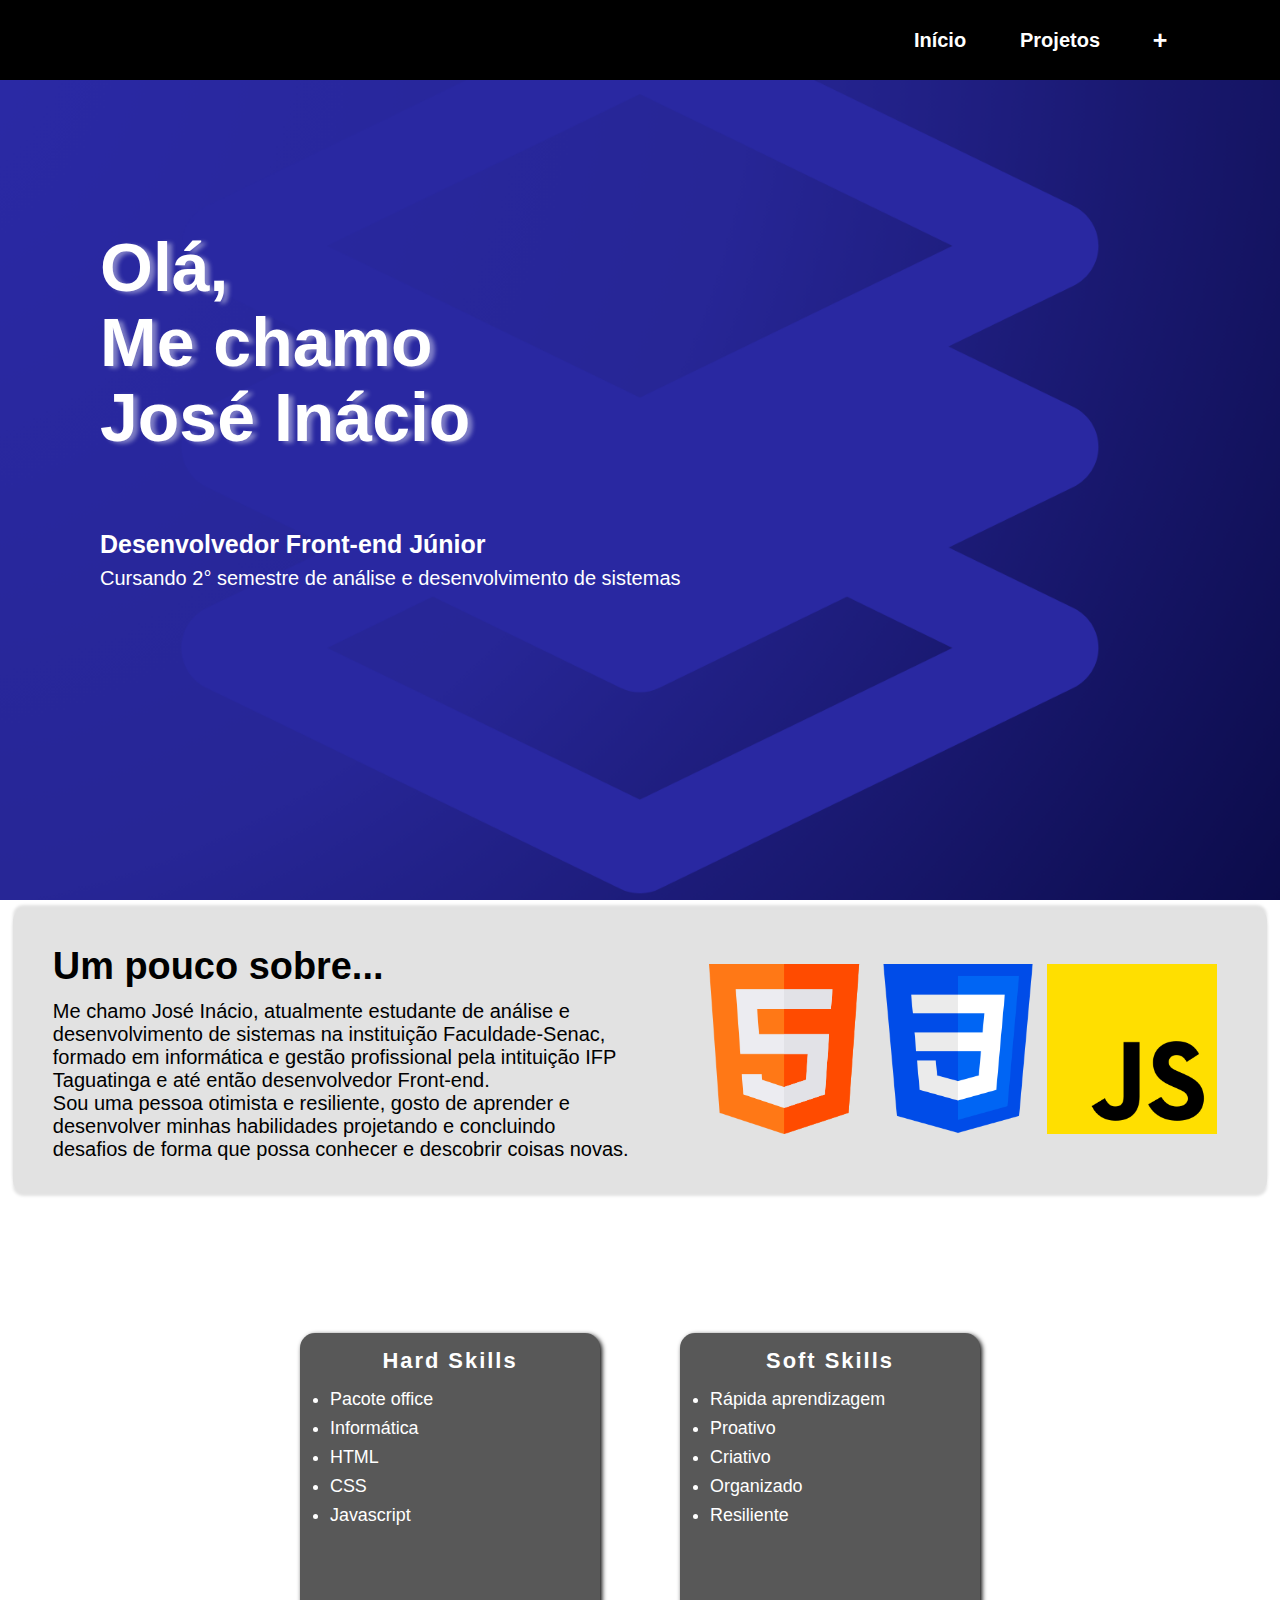
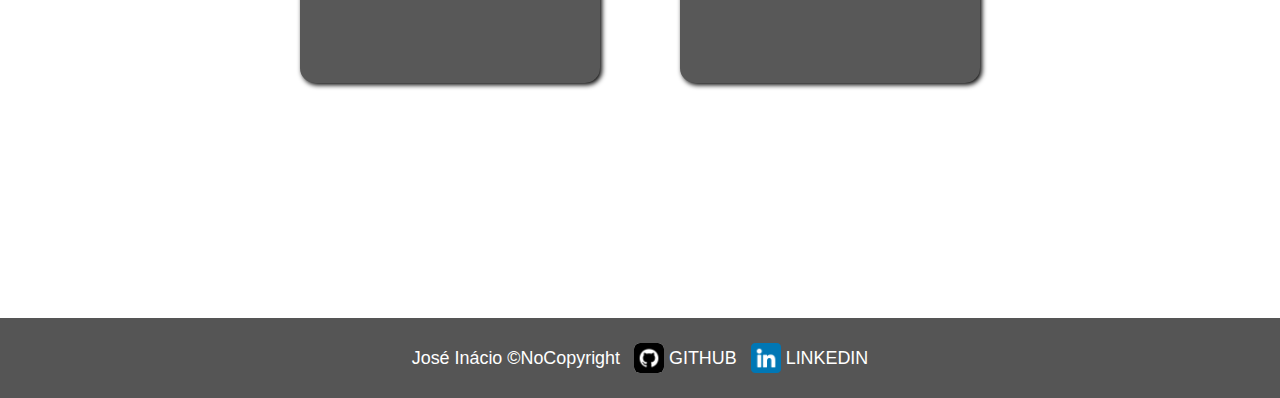
<file: index.html>
<!DOCTYPE html>
<html lang="pt-br">

<head>
    <meta charset="UTF-8">
    <meta name="viewport" content="width=device-width, initial-scale=1.0">
    <title>José Inácio</title>

    <script src="script.js"></script>

    <link rel="stylesheet" href="CSS/reset.css">
    <link rel="stylesheet" href="CSS/index.css">
    <link rel="stylesheet" href="CSS/menu.css">
    <link rel="stylesheet" href="CSS/responsivo1.css">

    <link rel="preconnect" href="https://fonts.googleapis.com">
    <link rel="preconnect" href="https://fonts.gstatic.com" crossorigin>
    <link href="https://fonts.googleapis.com/css2?family=Open+Sans:wght@300;600;800&display=swap" rel="stylesheet">

    <link rel="stylesheet" href="https://cdn.jsdelivr.net/npm/bootstrap-icons@1.11.1/font/bootstrap-icons.css">

</head>

<body>
    <header>
        <nav>
            <div onclick="navBar()" id="icone" class="openMenu">
                <div class="line1"></div>
                <div class="line2"></div>
                <div class="line3"></div>
            </div>
            <ul class="menu">
                <li class="aba1"><a href="index.html">Início</a></li>
                <li class="aba2"><a href="projetos.html">Projetos</a></li>
                <li class="aba3"><a href="contatos.html">+</a></li>
            </ul>
        </nav>
        <div class="intro">
            <pre class="nome">
Olá, 
Me chamo
José Inácio
            </pre>
            <h1 class="cargo">Desenvolvedor Front-end Júnior</h1>
            <p class="complemento">Cursando 2° semestre de análise e desenvolvimento de sistemas</p>
        </div>
    </header>

    <main>
        <section class="descricao">
            <div class="sobre">
                <h2 class="titulo_sobre">Um pouco sobre...</h2>
                <p class="texto_sobre"> Me chamo José Inácio, atualmente estudante de análise e desenvolvimento de
                    sistemas na instituição Faculdade-Senac, formado em informática e gestão profissional pela
                    intituição IFP Taguatinga e até então desenvolvedor Front-end.<br>
                    Sou uma pessoa otimista e resiliente, gosto de aprender e desenvolver minhas habilidades projetando e concluindo desafios de forma que possa conhecer e descobrir coisas novas.</p>
            </div>
            <div class="icons_1">
                <img class="html" src="Img/html.png" alt="HTML icon">
                <img class="css" src="Img/css-3.png" alt="CSS icon">
                <img class="js" src="Img/js.png" alt="Javascript icon">
            </div>
        </section>
        <section class="competencias">
            <h2 class="titulo_competencias">Competências</h2>
            <div class="card-skills">
                <div class="card">
                    <h3 class="tipo-skill">Hard Skills</h3>
                    <ul class="skills">
                        <li>Pacote office</li>
                        <li>Informática</li>
                        <li>HTML</li>
                        <li>CSS</li>
                        <li>Javascript</li>
                    </ul>
                </div>
                <div class="card">
                    <h3 class="tipo-skill">Soft Skills</h3>
                    <ul class="skills">
                        <li>Rápida aprendizagem</li>
                        <li>Proativo</li>
                        <li>Criativo</li>
                        <li>Organizado</li>
                        <li>Resiliente</li>
                    </ul>
                </div>
            </div>
        </section>
        <footer class="rodape-inicio">
            <p>José Inácio &copy;NoCopyright</p>
            <a href="https://github.com/Jinacio23">
                <img class="gbg" src="Img/github.png" alt="Github">
                <span>Github</span>
            </a>
            <a href="https://www.linkedin.com/in/jos%C3%A9-in%C3%A1cio-277a62264/">
                <img src="Img/linkedin.png" alt="LinkedIn">
                <span>LinkedIn</span>
            </a>       
        </footer>
    </main>
</body>

</html>
</file>
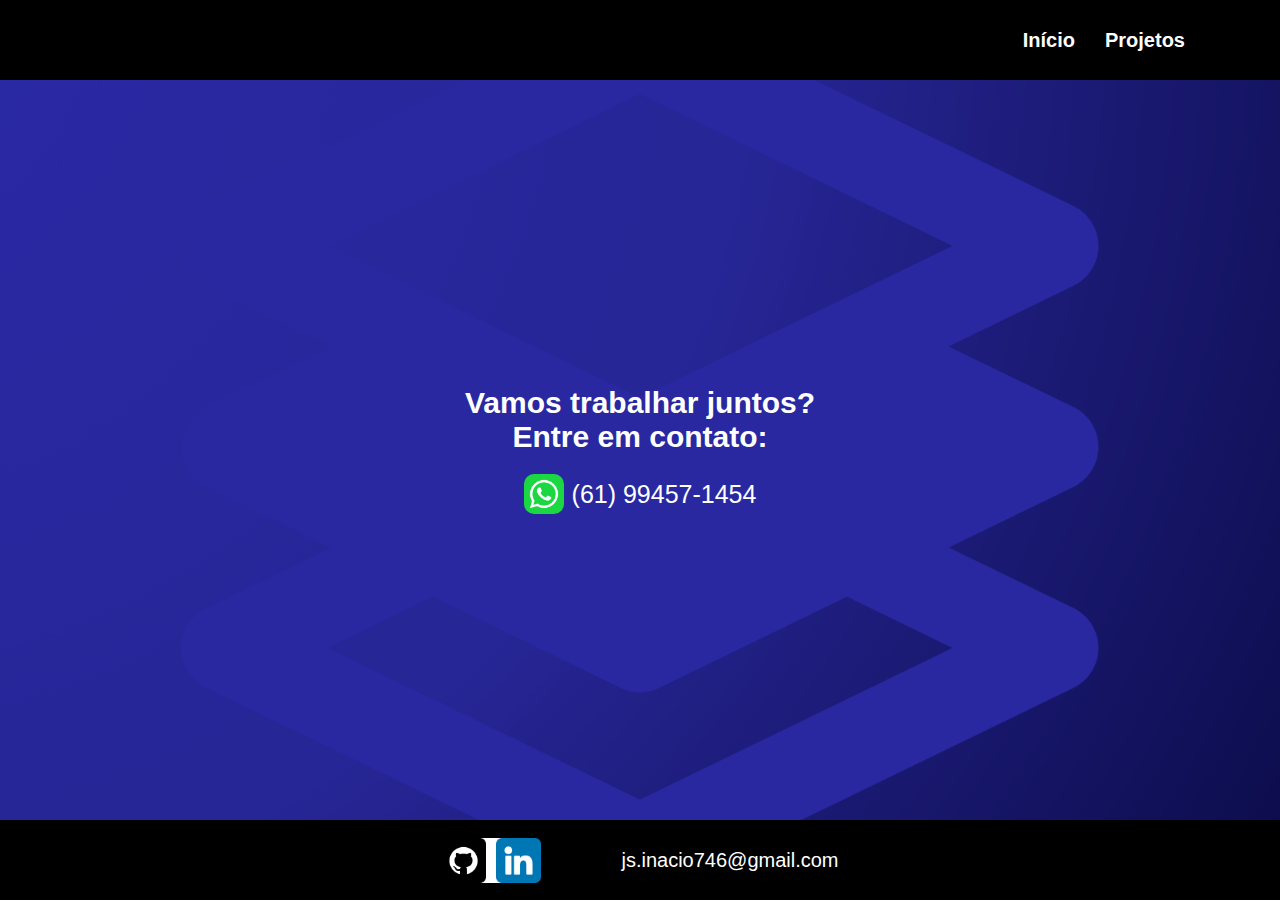
<file: contatos.html>
<!DOCTYPE html>
<html lang="pt-br">

<head>
    <meta charset="UTF-8">
    <meta name="viewport" content="width=device-width, initial-scale=1.0">
    <title>Contatos</title>

    <link rel="stylesheet" href="CSS/reset.css">
    <link rel="stylesheet" href="CSS/contatos.css">
    <link rel="stylesheet" href="CSS/responsivo3.css">

    <link rel="preconnect" href="https://fonts.googleapis.com">
    <link rel="preconnect" href="https://fonts.gstatic.com" crossorigin>
    <link href="https://fonts.googleapis.com/css2?family=Open+Sans:wght@300;600;800&display=swap" rel="stylesheet">

</head>

<body>
    <header>
        <nav>
            <ul class="menu">
                <li class="aba_inicio"><a href="index.html">Início</a></li>
                <li class="aba_projetos"><a href="projetos.html">Projetos</a></li>
                
            </ul>
        </nav>
    </header>

    <main>
        <div class="texto">
            <h2 class="t1">Vamos trabalhar juntos?</h2>
            <h2 class="t2">Entre em contato:</h2>
        </div>
        <div class="contato">
            <img src="Img/whatsapp.png" alt="whatsapp">
            <p class="numero">(61) 99457-1454</p>
        </div>
    </main>

    <footer>
        <ul class="icons">
            <li><a href="#"><img src="Img/github.png" alt="github"></a></li>
            <li><a href="#"><img src="Img/linkedin.png" alt="linkedin"></a></li>
        </ul>
        
        <a href="mailto:js.inacio746@gmail.com">js.inacio746@gmail.com</a>
    </footer>
</body>

</html>
</file>
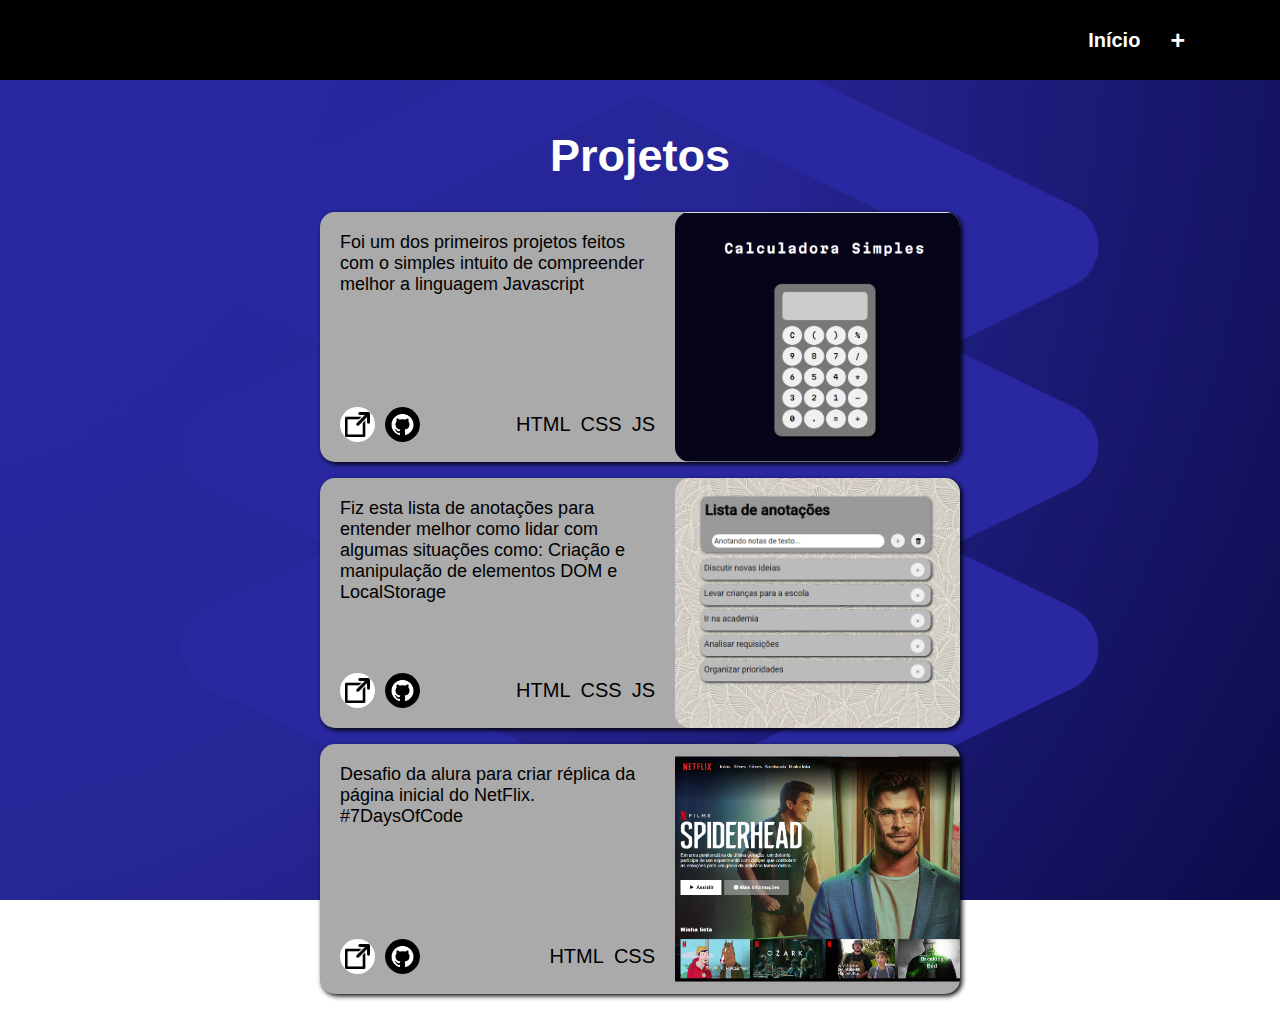
<file: projetos.html>
<!DOCTYPE html>
<html lang="pt-br">

<head>
    <meta charset="UTF-8">
    <meta name="viewport" content="width=device-width, initial-scale=1.0">
    <title>Projetos</title>

    <link rel="stylesheet" href="CSS/reset.css">
    <link rel="stylesheet" href="CSS/projetos.css">
    <link rel="stylesheet" href="CSS/responsivo2.css">

    <link rel="preconnect" href="https://fonts.googleapis.com">
    <link rel="preconnect" href="https://fonts.gstatic.com" crossorigin>
    <link href="https://fonts.googleapis.com/css2?family=Open+Sans:wght@300;600;800&display=swap" rel="stylesheet">

</head>

<body>
    <nav>
        <ul class="menu">
            <li class="aba_inicio"><a href="index.html">Início</a></li>
            <li class="aba_contatos aba3"><a href="contatos.html">+</a></li>

        </ul>
    </nav>

    <header>
        <h1 class="titulo">Projetos</h1>
        <!-- <div class="opcoes">
            <button class="opcao op1">Pessoais</button>
            <button class="opcao op2">Profissionais</button>
        </div> -->
    </header>

    <main>

        <section class="projeto">
            <div class="informacoes">
                <div class="descricao">Foi um dos primeiros projetos feitos com o simples intuito de compreender melhor a linguagem Javascript </div>
                <div class="links-e-techs">
                    <ul class="links">
                        <li><a href="https://jinacio23.github.io/calculadora/"><img src="Img/link-externo.png" alt="link-externo"></a></li>
                        <li><a href="https://github.com/Jinacio23/calculadora"><img src="Img/github.png" alt="github-code"></a></li>       
                    </ul>
                    <ul class="techs">
                        <li>HTML</li>
                        <li>CSS</li>
                        <li>JS</li>
                    </ul>
                </div>
            </div>
            <div class="img">
                <img src="Proj/calculadora.png" alt="imagem do projeto" title="seguir link">
            </div>
        </section>

        <section class="projeto">
            <div class="informacoes">
                <div class="descricao">Fiz esta lista de anotações para entender melhor como lidar com algumas situações como: Criação e manipulação de elementos DOM e LocalStorage</div>
                <div class="links-e-techs">
                    <ul class="links">
                        <li><a href="https://jinacio23.github.io/Lista_de_tarefas/"><img src="Img/link-externo.png" alt="link-externo"></a></li>
                        <li><a href="https://github.com/Jinacio23/Lista_de_tarefas"><img src="Img/github.png" alt="github-code"></a></li>       
                    </ul>
                    <ul class="techs">
                        <li>HTML</li>
                        <li>CSS</li>
                        <li>JS</li>
                    </ul>
                </div>
            </div>
            <div class="img">
                <img src="Proj/ListaDeNotas.png" alt="imagem do projeto" title="seguir link">
            </div>
        </section>

        <section class="projeto">
            <div class="informacoes">
                <div class="descricao">Desafio da alura para criar réplica da página inicial do NetFlix. #7DaysOfCode</div>
                <div class="links-e-techs">
                    <ul class="links">
                        <li><a href="https://jinacio23.github.io/Clone_Netflix/"><img src="Img/link-externo.png" alt="link-externo"></a></li>
                        <li><a href="https://github.com/Jinacio23/Clone_Netflix"><img src="Img/github.png" alt="github-code"></a></li>       
                    </ul>
                    <ul class="techs">
                        <li>HTML</li>
                        <li>CSS</li>
                    </ul>
                </div>
            </div>
            <div class="img">
                <img class="netflix" src="Proj/CloneNetflix.png" alt="imagem do projeto" title="seguir link">
            </div>
        </section>

        
    </main>

</body>

</html>
</file>
<file: CSS/index.css>
.intro{
    width: 100%;
    height: calc(100vh - 80px);
    padding-left: 100px;
    padding-top: 150px;
    color: #fff;
    margin-bottom: 8px;
}

.nome{
    font-size: 4.25rem;
    font-weight: 800;
    line-height: 75px;
    text-shadow: 5px 2px 4px rgba(255, 255, 255, 0.4);
}

.cargo{
    font-size: 1.56rem;
    font-weight: 600;
}

.complemento{
    font-size: 1.25rem;
    margin-top: 8px;
    word-wrap: break-word;
}

.descricao {
    width: 98%;
    max-height: 320px;
    background-color: #e2e2e2;
    color: #000;
    display: flex;
    justify-content: space-between;
    align-items: center;
    padding-right: 20px;
    box-shadow: 0 5px 3px #e2e2e2, 0 -5px 3px #e2e2e2;
    border-radius: 10px;
    margin: 10px auto 0;
}

.sobre{
    width: 45vw;
    margin: 30px 40px;
    font-weight: 600;
}

.titulo_sobre{
    font-size: 2.37rem;
    margin-top: 5px;
}

.texto_sobre{

    font-size: 1.25rem;
    margin-top: 12px;
    font-weight: 200;
    max-height: 208px;
    height: 100%;
    word-wrap: break-word;
    width: 100%;
}

.icons_1{
    margin: 10px auto;
    height: 100%;
    position: relative;
}

.icons_1 img{
    width: 170px;
    height: 170px;
}



.html,.css,.js{
    transition: width 1s, height 1s;
}

.html:hover,.css:hover,.js:hover{
    width: 170px;
    height: 170px;
    z-index: 2;
}


.titulo_competencias{
    text-align: center;
    color: #fff;
    font-size: 2.25rem;
    margin: 50px 0;
}

.card-skills{
    width: 100%;
    height: 65vh;
    display: flex;
    justify-content: center;
    gap: 80px;
}
.card{
    background-color: #585858;
    color: #fff;
    width: 300px;
    height: 350px;
    border-radius: 15px;
    padding: 15px 30px;
    box-shadow: 2px 2px 5px #000;
}

.tipo-skill{
    text-align: center;
    font-size: 1.37rem;
    margin-bottom: 15px;
    letter-spacing: 2px;
}

.skills li{
    font-size: 1.12rem;
    margin-top: 8px;
}

.rodape-inicio{
    color: #fff;
    width: 100%;
    height: 80px;
    background-color: #555;
    font-size: 1.12rem;
    display: flex;
    justify-content: center;
    align-items: center;
    flex-wrap: wrap;
    gap: 14px;
}

.rodape-inicio a {
    text-decoration: none;
    color: #fff;
    font-size: 1.12rem;
    text-transform: uppercase;
    display: flex;
    align-items: center;
    gap: 5px;
}

.rodape-inicio a img{
    width: 30px;
    height: 30px;
}

.rodape-inicio a .gbg{
    height: inherit;
    aspect-ratio: 1;
    background-color: #fff;
    border-radius: 6px;
}
</file>
<file: CSS/menu.css>
nav{
    background-color: #000;
    width: 100%;
    height: 80px;
    display: flex;
    justify-content: end;
    align-items: center;
}


.openMenu{
    display: none;
    position: relative;
    width: 40px;
    height: 20px;
    background-color: transparent;
    right: calc((20vw - 55px));
    cursor: pointer;
}

.openMenu div {
    width: 35px;
    height: 4px;
    background-color: #fff;
    border-radius: 20px;
    position: absolute;
    animation-fill-mode: forwards;
}
.line1 {
    top: 0;
    animation:  .8s;
}
.line2 {
    top: 7px;
    animation:  .8s;
}
.line3 {
    top: 14px;
    animation:  .8s;
}

@keyframes cima {
    0% {
        transform: rotate(0deg);
        top: 0;
    }
    100% {    
        transform: rotate(-45deg);
        top: 7px;
    }
}

@keyframes meio {
    0% {
        opacity: 1;
    }
    100% {
        opacity: 0;
    }
}

@keyframes baixo {
    from {
        top: 14px;
        transform: rotate(0deg);
    }
    to {
        top: 7px;
        transform: rotate(45deg);
    }
}

@keyframes Vcima {
    0% {
        transform: rotate(-45deg);
        top: 7px;
    }
    100% {    
        transform: rotate(0deg);
        top: 0;
    }
}

@keyframes Vmeio {
    0% {
        opacity: 0;
    }
    100% {
        opacity: 1;
    }
}

@keyframes Vbaixo {
    from {
        top: 7px;
        transform: rotate(45deg);
    }
    to {
        top: 14px;
        transform: rotate(0deg);
    }
} 


.menu{
    list-style: none;
    display: flex;
    margin-right: 80px;
    font-size: 1.25rem;
    align-items: center;
}

.menu li a{
    text-decoration: none;
    color: #fff;
    font-weight: 800;
    display: block;
    width: 120px;
    height: 100%;
    padding: 15px;
    text-align: center;
    transition: background-color 0.8s;
}

.menu li a:hover{
    background-color: #585858;
    font-size: 1.37rem;
}



/*Responsivo*/

@media (max-width: 480px) {
    .openMenu{
        display: block;
        margin-right: 30px;
    }

    .menu{
        position: absolute;
        margin: 0;
        bottom: 0;
        width: 0vw;
        height: calc(100% - 80px);
        background-color: #000;
        flex-direction: column;
        font-size: 20px;
        animation:  1s ;    
        animation-fill-mode: forwards;
        overflow-x: hidden;
    }

    @keyframes hiddenBar {
        0%{
            width: 40vw;
            opacity: 1;
        }
        100%{
            width: 0vw;
            opacity: 0;    
        }
    }
    @keyframes showBar {
        0%{
            width: 0vw;
            opacity: 0;
        }
        100%{
            width: 40vw;
            opacity: 1;          
        }
    }
    
    .menu li{
        font-size: 18px;
    }

    .aba1,.aba2,.aba3{
        animation: 1s;
    }

    .menu li a:hover{
        font-size: 20px;
    }

    @keyframes links {
        0%{
            transform: translateX(50px);
            opacity: 0;
        }
        100%{
            transform: translateX(0px);
            opacity: 1;
        }
    }
    @keyframes Vlinks {
        0%{
            transform: translateX(0px);
            opacity: 1;
        }
        100%{
            transform: translateX(50px);
            opacity: 0;
        }
    }
    
}
</file>
<file: CSS/responsivo1.css>
/* CSS responsivo do index */

@media (max-width: 1200px) {
    .icons_1{
        display: flex;
        align-items: center;
        position: relative;
        width: 35vw;
        justify-content: space-between;
    }
    .css{
        position: absolute;
        margin: 0 calc((100% - 170px)/2);
    }
    .html, .js {
        width: 160px;
        height: 160px;
    }
}

@media (max-width: 1000px) { 
    .sobre{
        width: 90%;
    }
    
    .descricao{
        flex-direction: column-reverse;
        align-items: flex-start;
        max-height: 500px;
    }

    .icons_1{
        width: 80vw;
    }
    .sobre{
        margin: 10px 40px;
    }
}


@media (max-width:768px) { 

    .card-skills{
        justify-content: space-around;
        gap:25px;
    }
}

@media (max-width:720px) {
    .menu{
        margin: 40px;
    }
    .intro{
        padding-left: 5vw;
    }
    .sobre{
        margin: 10px 20px 20px;
    }

    .card-skills{
        flex-direction: column;
        align-items: center;
    }
    .card{
        width: 90%;
    }
    .tipo-skill{
        text-align: start;
    }
    .skills li{
        margin-top: 4px;
    }
    .rodape-inicio{
        margin-top: 30px;
    }
}


@media (max-width:550px) {
    .nome{
        font-size: 3.12rem;
        line-height: 55px;
    }
    .titulo_sobre{
        font-size: 2.18rem;
    }
    .texto_sobre{
        font-size: 1.12rem;
    }

    .rodape-inicio .footer-img{
        width: 20px;
        height: 20px;
    }
}

@media (max-width: 480px) {
    .menu{
        margin: 0;
    }

    .css{
        width: 150px;
        height: 150px;
        margin: 0 calc((100% - 160px)/2);
    }
    .html, .js{
        width: 130px;
        height: 130px;
    }
    .html:hover, .js:hover{
        width: 140px;
        height: 140px;
    }
    .css:hover{
        width: 155px;
        height: 155px;
    }

    .sobre{
        margin-bottom: 30px;
    }
    .titulo_sobre{
        font-size: 30px;
    }
    .texto_sobre{
        font-size: 16px;
    }

    .rodape-inicio{
        gap: 1.5%;
    }
    .rodape-inicio p, span{
        font-size: 0.9rem;

    }
}

@media (max-width: 360px) {
    .nome{
        font-size: 2.81rem;
    }

    .css{
        width: 130px;
        height: 130px;
        margin: 0 calc((100% - 130px)/2);
    }
    .html, .js{
        width: 120px;
        height: 120px;
    }
    .html:hover, .js:hover{
        width: 130px;
        height: 130px;
    }
    .css:hover{
        width: 140px;
        height: 140px;
    }
    .descricao {
        height: 70vh;
    }
    .sobre{
        margin-bottom: 50px;
    }
}
</file>
<file: CSS/contatos.css>
nav {
    background-color: #000;
    width: 100%;
    height: 80px;
    border-top: 1px solid black;
    display: flex;
    justify-content: end;
    align-items: center;
}

.menu {
    list-style: none;
    display: flex;
    margin-right: 80px;
    font-size: 20px;
    align-items: center;
}

.menu li a {
    text-decoration: none;
    color: #fff;
    font-weight: 800;
    display: block;
    height: 100%;
    padding: 15px;
    transition: background-color 0.8s;
}

.menu li a:hover {
    background-color: #585858;
    font-size: 22px;
}

main {
    height: calc(100vh - 160px);
    display: flex;
    flex-direction: column;
    justify-content: center;
    align-items: center;
    color: #fff;
    text-align: center;
}

.texto>* {
    font-size: 30px;
}

.contato {
    display: flex;
    justify-content: center;
    align-items: center;
    margin-top: 20px;
    font-size: 25px;
    gap: 8px;
}

.contato img {
    aspect-ratio: 1;
    height: 40px;
    border-radius: 10px;
}

footer {
    background-color: #000;
    height: 80px;
    display: flex;
    justify-content: center;
    align-items: center;
    gap: 80px;
}

footer .icons{
    list-style: none;
    display: flex;
    gap: 10px;
}
footer img {
    aspect-ratio: 1;
    height: 45px;
}
footer .icons:nth-child(1){
 background-color: #fff;
 aspect-ratio: 1;
 height: 45px;
 border-radius: 15px;
}

footer a{
    color: #fff;
    text-decoration: none;
    font-size: 20px;
}
</file>
<file: CSS/responsivo3.css>
/* CSS responsivo dos contatos */

@media (max-width:640px) {
    .menu{
        margin: 40px;
    }
}

@media (max-width:550px) {
    .menu li a{
        font-size: 1rem;
    }
    .menu li a:hover {
        font-size: 1.12rem;
    }
}

@media (max-width:400px) {
    .titulo_contato{
        font-size: 1.56rem;
    }
}
</file>
<file: CSS/projetos.css>
nav{
    background-color: #000;
    width: 100%;
    height: 80px;
    border-top: 1px solid black;
    display: flex;
    justify-content: end;
    align-items: center;
}

.menu{
    list-style: none;
    display: flex;
    margin-right: 80px;
    font-size: 20px;
    align-items: center;
}

.menu li a{
    text-decoration: none;
    color: #fff;
    font-weight: 800;
    display: block;
    height: 100%;
    padding: 15px;
    transition: background-color 0.8s;
}

.menu li a:hover{
    background-color: #585858;
    font-size: 22px;
}

header{
    width: 100vw;
    text-align: center;
    margin: 50px 0 30px;
}

header .titulo{
    color: #fff;
    font-size: 45px;
    margin-bottom: 16px;
}
header .opcoes{
    margin: 0 auto;
    max-width: 300px;
    display: flex;
    justify-content: space-evenly;
}

header .opcoes .opcao{
    background-color: transparent;
    border: none;
    color: #fff;
    font-size: 20px;
}

.opcoes .opcao.op1{
    border-bottom: 3px solid #fff;
}
.opcoes .opcao.op2{
    border-bottom: 3px solid #fff;
}

main{
    margin: 0 auto;
    width: 50vw;
}

main .projeto{
    height: 250px;
    border-radius: 15px;
    background-color: #aaa;
    box-shadow: 2px 2px 5px #000;
    display: flex;
    overflow: hidden;
    margin-bottom: 16px;
}

.projeto .informacoes{
    padding: 20px;
    display: flex;
    flex-direction: column;
    justify-content: space-between;
}

.informacoes .descricao{
    word-wrap: break-word;
    font-size: 18px;
}

.informacoes .links-e-techs{
    display: flex;
    justify-content: space-between;
    align-items: center;
}

/*icones de link*/
.informacoes .links-e-techs .links{
    display: flex;
    gap: 10px;
}
.informacoes .links-e-techs .links>*{
    list-style: none;
    background-color: #fff;
    aspect-ratio: 1;
    height: 35px;
    border-radius: 50%;  
    overflow: hidden;  
}
.informacoes .links-e-techs .links>:nth-child(1) img{
    width: 70%;
    margin: 5px;
}
.informacoes .links-e-techs .links>:nth-child(2) img{
    width: 100%;
}

.informacoes .links-e-techs .techs{
    display: flex;
    gap: 10px;
}

.informacoes .links-e-techs .techs>*{
    list-style: none;
    font-size: 20px;
}

.projeto .img{
    overflow: hidden;
    min-width: 285px;
    /* border: 2px solid red; */
    background-position: center;
    background-size: cover;
    background-repeat: no-repeat;
    border-bottom-left-radius: 15px;
    border-top-left-radius: 15px;
}

.projeto .img img{
    width: auto;
    height: 100%;
}
.projeto .img .netflix{
    margin-left: -34px;
    transform: scale(0.9);
}
</file>
<file: CSS/responsivo2.css>
/* CSS responsivo dos projetos */

@media (max-width:640px) {
    .menu{
        margin: 40px;
    }
}

@media (max-width:550px) {
    .menu li a{
        font-size: 1rem;
    }
    .menu li a:hover {
        font-size: 1.12rem;
    }
}

@media (max-width: 420px) {
    main{
        width: 100%;
        margin: 45px auto 0;
    }

    .projeto{
        width: 175px;
        height: 175px;
    }
}

@media (max-width: 375px) {

    main{
        margin: 30px auto 0;
    } 

    .projeto{
        width: 165px;
        height: 165px;
    }
}

@media (max-width: 360px) {

    main{
        margin: 30px auto 0;
        gap: 15px;
    } 

    .projeto{
        width: 157px;
        height: 157px;
    }
}
</file>
